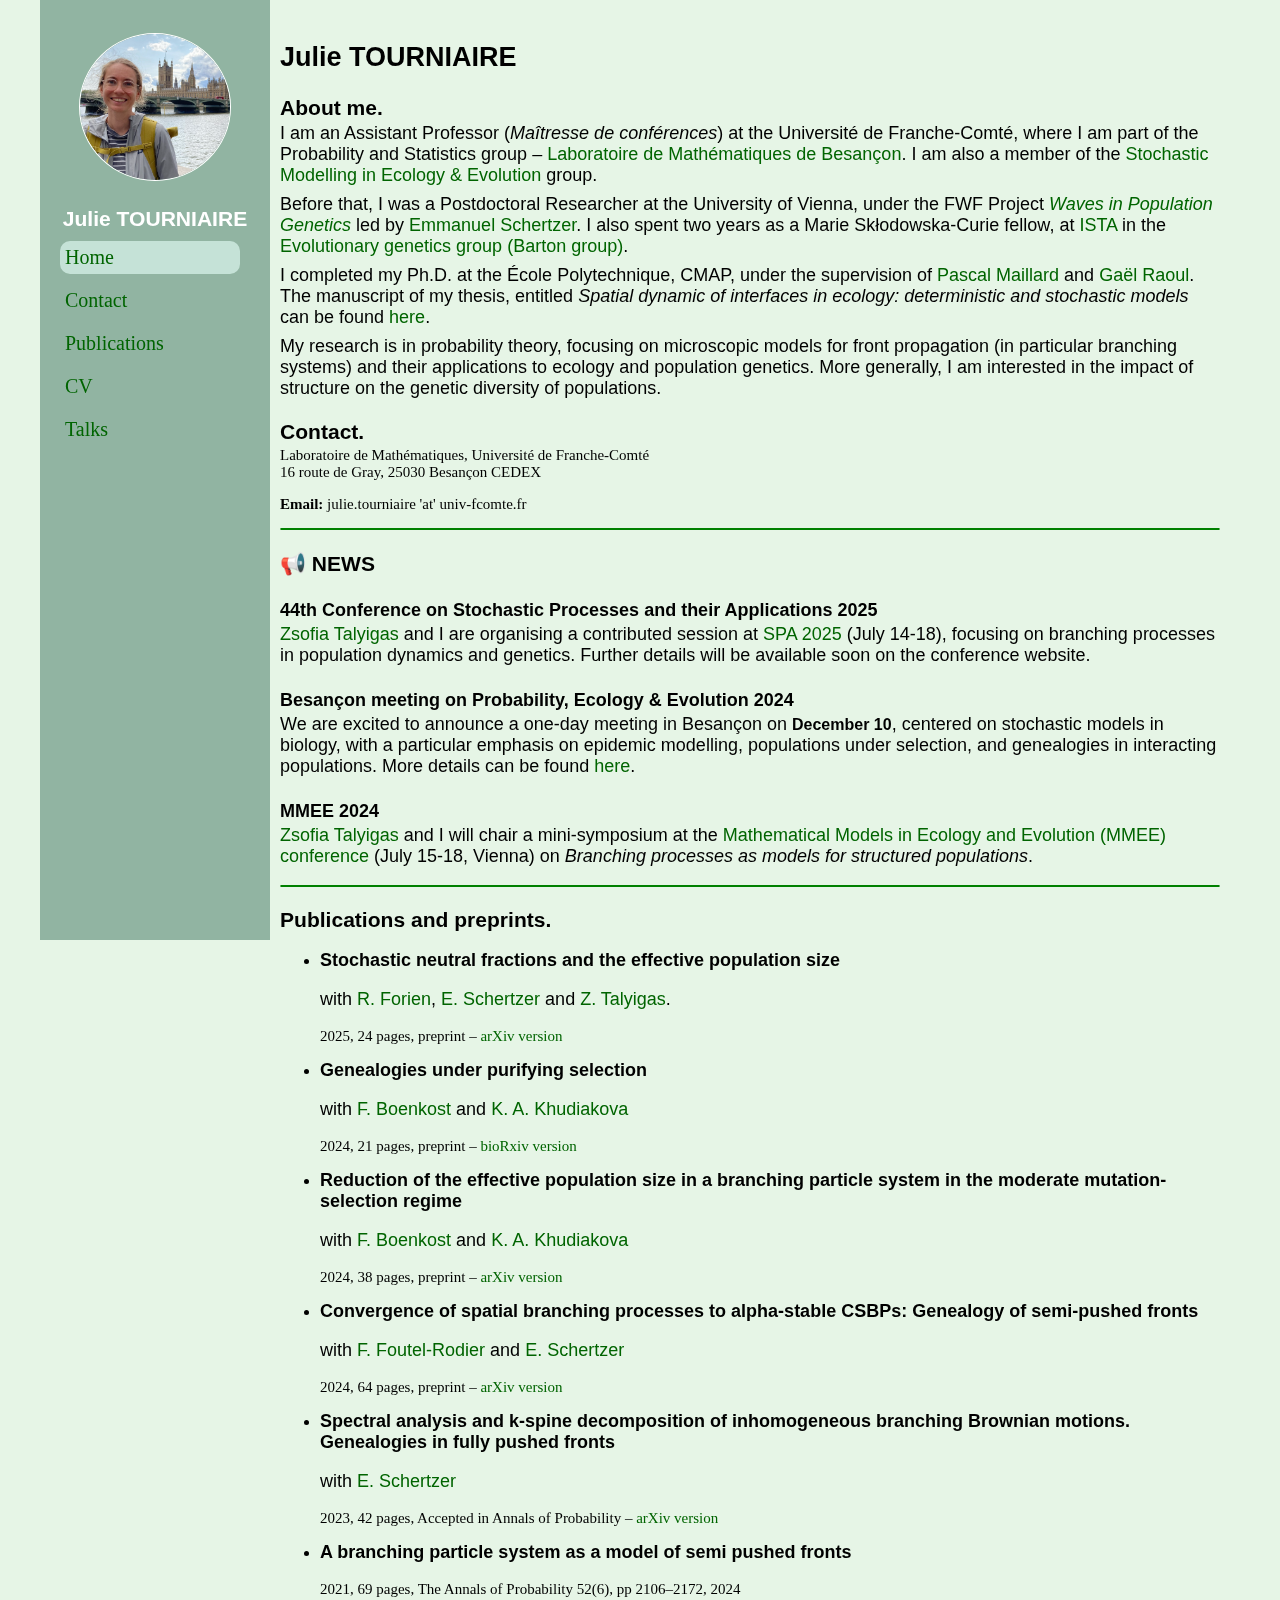
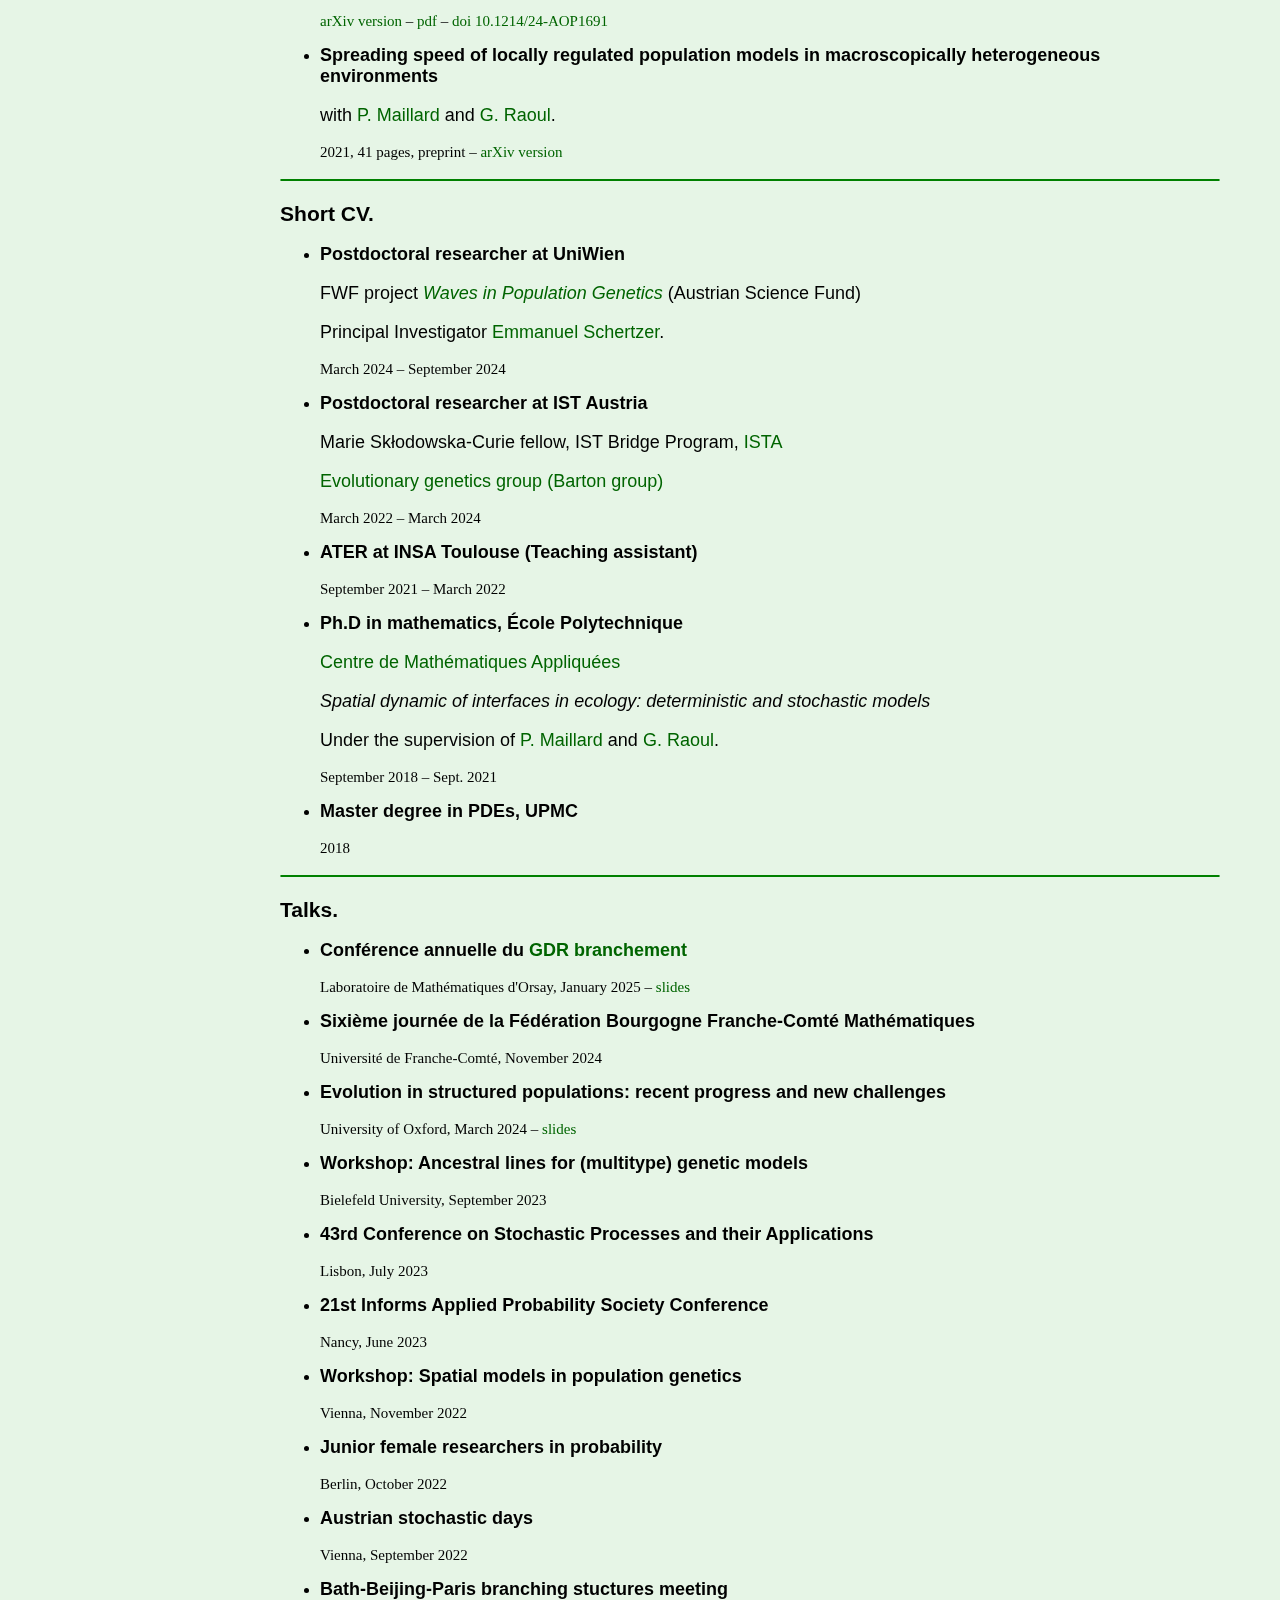
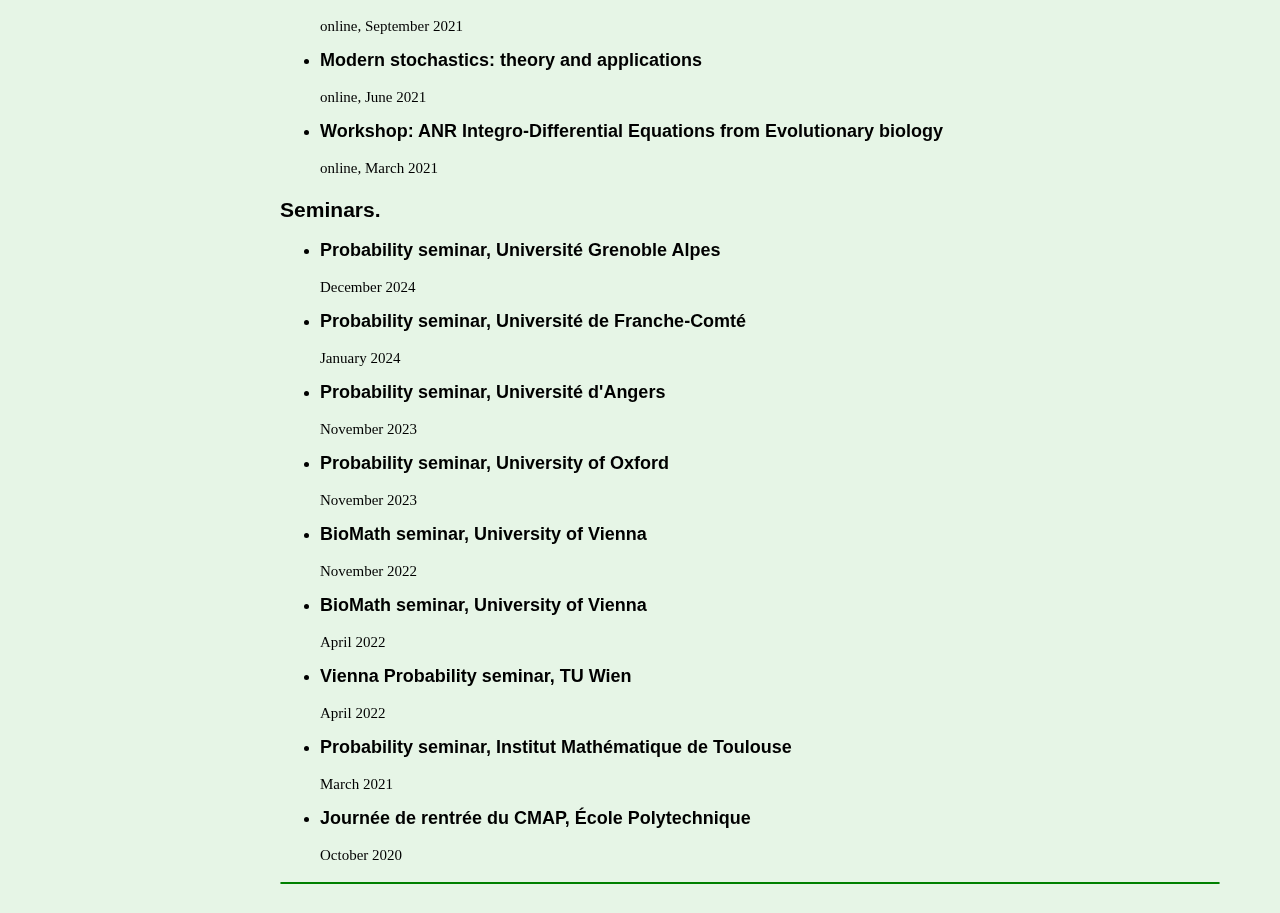
<file: index.html>
<!DOCTYPE html>
<html lang="fr">

<head>
  <!-- Google tag (gtag.js) -->
  <script async src="https://www.googletagmanager.com/gtag/js?id=G-RZP9MLHV4Z"></script>
  <script>
    window.dataLayer = window.dataLayer || [];
    function gtag() { dataLayer.push(arguments); }
    gtag('js', new Date());
    gtag('config', 'G-RZP9MLHV4Z');
  </script>

  <title>Julie Tourniaire</title>
  <meta name="viewport" content="width=device-width">
  <link rel="stylesheet" href="mystyle.css">
</head>

<body>
  <div class="container">
    <div class="sidebar">

      <p style="text-align: center;">
        <img src="picture.png" alt="Julie Tourniaire" class="profile-photo">
      </p>
      <h3 style="text-align: center;">Julie TOURNIAIRE</h3>

      <a href="#Home" class="bouton" style="background-color:  hsl(157, 33%, 83%);"> Home</a>

      <a href="#Contact" class="bouton"> Contact</a>
      <a href="#Publications" class="bouton"> Publications</a>
      <a href="#CV" class=bouton>CV</a>
      <a href="#Talks" class=bouton>Talks</a>

      <!--<a href="#Teaching" , class="bouton">Teaching</a>-->

    </div>

    <div class="content">
      <h2 style="text-align: left;">Julie TOURNIAIRE</h2>
      <h3 id="Home"> About me.</h3>
      <p style="margin-bottom: 8px;">I am an Assistant Professor (<em>Ma&icirc;tresse de conf&eacute;rences</em>) at the
        Universit&eacute; de Franche-Comt&eacute;, where I am part of the Probability
        and Statistics group &ndash; <a href="https://lmb.univ-fcomte.fr">Laboratoire de Math&eacute;matiques de
          Besan&ccedil;on</a>.
        I am also a member of the
        <a href="https://probabio-lmb.pages.math.cnrs.fr">Stochastic Modelling in Ecology & Evolution</a> group.
      </p>
      <p style="margin-bottom: 8px;"> Before that, I was a Postdoctoral Researcher at the University
        of Vienna, under the FWF Project <a href=https://www.fwf.ac.at/en/research-radar/10.55776/PAT3816823>
          <em>Waves in Population Genetics</em></a>
        led by <a href=https://homepage.univie.ac.at/emmanuel.schertzer/ style="font-weight:500">Emmanuel
          Schertzer</a>. I also spent two years as a
        Marie
        Sk&#322;odowska-Curie fellow, at <a href=https://ista.ac.at/home>ISTA</a>
        in the <a href=https://ist.ac.at/en/research/barton-group>
          Evolutionary genetics group (Barton group)</a>.
      </p>
      <p style="margin-bottom: 8px;"> I completed my Ph.D. at the &Eacute;cole Polytechnique, CMAP, under the
        supervision of <a href=https://www.math.univ-toulouse.fr/~pmaillar>
          Pascal
          Maillard</a> and <a href=http://www.cmap.polytechnique.fr/~raoul> Ga&euml;l Raoul</a>.
        The manuscript of my thesis, entitled <i>Spatial dynamic of interfaces in ecology: deterministic and stochastic
          models</i> can be found <a href=https://theses.hal.science/tel-03534375>here</a>.
      </p>

      <p style="margin-bottom: 8px;"> My research is in probability theory, focusing on microscopic models for front
        propagation
        (in particular branching systems) and their
        applications to ecology and population genetics. More generally, I am interested in the
        impact of structure on the genetic diversity of
        populations.
      </p>
      <h3 id="Contact"> Contact.</h3>
      <p style=" font-family: Monaco; font-size: 15px;">
        Laboratoire de Math&eacute;matiques, Universit&eacute; de Franche-Comt&eacute;<br>
        16 route de Gray, 25030 Besan&ccedil;on CEDEX</p>
      <p style=" font-family: Monaco; font-size: 15px;">
        <B>Email:</B> julie.tourniaire 'at' univ-fcomte.fr
      </p>


      <hr class="new5">
      <h3> &#x1F4E2; NEWS</h3>
      <h4> 44th Conference on Stochastic Processes and their Applications 2025</h4>
      <p> <a href=https://homepage.univie.ac.at/zsofia.talyigas/ style="font-weight:500; ">Zsofia Talyigas
      </a>  and I are organising a contributed session at <a href=https://spa.pwr.edu.pl>SPA 2025
        </a> (July 14-18), 
        focusing on branching processes in population dynamics and genetics.
         Further details will be available soon on the conference website.
           

      <h4>Besan&ccedil;on meeting on
        Probability, Ecology & Evolution 2024</h4>
      <p>We are excited to announce a one-day meeting in Besan&ccedil;on on <b style="font-size:medium;">December
          10</b>, centered on stochastic models
        in biology, with a particular emphasis on epidemic modelling, populations under
        selection, and genealogies in interacting populations. More details can be found
        <a href="https://probabio-lmb.pages.math.cnrs.fr/events.html">here</a>.
      </p>
    

      <h4> MMEE 2024</h4>
      <p><a href=https://homepage.univie.ac.at/zsofia.talyigas/ style="font-weight:500; ">Zsofia Talyigas
        </a> and I will chair a mini-symposium at
        the
        <a href=https://ps-mathematik.univie.ac.at/e/index.php?event=mmee2024>Mathematical Models in Ecology and
          Evolution (MMEE) conference </a> (July
        15-18, Vienna) on
        <em>Branching processes as models for structured populations</em>.
      </p>

      <hr class="new5">

      <h3 id="Publications"> Publications and preprints.</h3>
      <ul>
        <li>
          <p style="font-weight: 600;"> Stochastic neutral fractions and the effective population size </p>

          <p style=""> with <a href=https://www.normalesup.org/~rforien/>R. Forien</a>, <a href=https://homepage.univie.ac.at/emmanuel.schertzer/ style="font-weight:500">E. Schertzer</a>
             and <a href=https://homepage.univie.ac.at/zsofia.talyigas/ ">Z. Talyigas</a>.
          </p>

          <p style=" font-family: Monaco; font-size: 15px;">
            2025, 24 pages, preprint &ndash; <a
              href=https://arxiv.org/pdf/2502.05062>arXiv version</a>
          </p>

        </li>
        <li>
          <p style="font-weight: 600;"> Genealogies under purifying selection </p>

          <p style=""> with <a href=https://homepage.univie.ac.at/florin.boenkost/ style="font-weight:500">F.
              Boenkost</a> and
            <a href=https://kseniakhudiakovacom.wordpress.com style="font-weight:500">K. A. Khudiakova</a>
          </p>

          <p style=" font-family: Monaco; font-size: 15px;">
            2024, 21 pages, preprint &ndash; <a
              href=https://www.biorxiv.org/content/10.1101/2024.10.15.618444v1.full.pdf>bioRxiv version</a>
          </p>

        </li>
        <li>
          <p style="font-weight: 600;"> Reduction of the effective population size in a branching
            particle system in the moderate mutation-selection regime </p>

          <p style=""> with <a href=https://homepage.univie.ac.at/florin.boenkost/ style="font-weight:500">F.
              Boenkost</a> and
            <a href=https://kseniakhudiakovacom.wordpress.com style="font-weight:500">K. A. Khudiakova</a>
          </p>

          <p style=" font-family: Monaco; font-size: 15px;">
            2024, 38 pages, preprint &ndash; <a href=https://arxiv.org/pdf/2404.17527>arXiv version</a>
          </p>
        </li>
        <li>
          <p style="font-weight: 600;"> Convergence of spatial branching processes to alpha-stable
            CSBPs: Genealogy of semi-pushed fronts </p>

          <p style=""> with <a href=http://www.normalesup.org/~foutelrodier/ style="font-weight:500">F.
              Foutel-Rodier</a> and
            <a href=https://homepage.univie.ac.at/emmanuel.schertzer/ style="font-weight:500">E. Schertzer</a>
          </p>

          <p style=" font-family: Monaco; font-size: 15px;">
            2024, 64 pages, preprint &ndash; <a href=https://arxiv.org/pdf/2402.05096.pdf>arXiv version</a>
          </p>
        </li>
        <li>
          <p style=" font-weight: 600;"> Spectral analysis and k-spine decomposition of inhomogeneous
            branching Brownian motions. Genealogies in fully pushed fronts </p>

          <p style=""> with
            <a href=https://homepage.univie.ac.at/emmanuel.schertzer/ style="font-weight:500">E. Schertzer</a>
          </p>

          <p style=" font-family: Monaco; font-size: 15px;">
            2023, 42 pages, Accepted
            in Annals of Probability &ndash; <a href=https://arxiv.org/pdf/2301.01697>arXiv version</a>
          </p>
        </li>
        <li>
          <p style=" font-weight: 600;"> A branching particle system as a model of semi pushed
            fronts </p>
          <p style=" font-family: Monaco; font-size: 15px;">
            2021, 69 pages, The Annals of Probability 52(6), pp 2106&ndash;2172, 2024
          </p>
          <p style=" font-family: Monaco; font-size: 15px;">
            <a href=https://arxiv.org/pdf/2111.00096.pdf>arXiv version</a> &ndash; <a href="AOP1691.pdf">pdf</a> &ndash;
            <a href="https://doi.org/10.1214/24-AOP1691">doi 10.1214/24-AOP1691</a>
          </p>
        </li>
        <li>
          <p style="font-weight: 600;"> Spreading speed of locally regulated population models in
            macroscopically heterogeneous environments </p>
          <p style=""> with <a href=https://www.math.univ-toulouse.fr/~pmaillar/ style="font-weight:500">P.
              Maillard</a> and
            <a href=http://www.cmap.polytechnique.fr/~raoul/ style="font-weight:500">G.
              Raoul</a>.
          </p>
          <p style=" font-family: Monaco; font-size: 15px;">
            2021, 41 pages, preprint &ndash; <a href=https://arxiv.org/pdf/2105.06985.pdf>arXiv version</a>
          </p>
        </li>
      </ul>
      <hr class="new5">


      <h3 id="CV"> Short CV.</h3>

      <ul>
        <li>
          <p style=" font-weight: 600;">Postdoctoral researcher at UniWien</p>
          <p>FWF project <a href=https://www.fwf.ac.at/en/research-radar/10.55776/PAT3816823>
              <em>Waves in Population Genetics</em></a> (Austrian Science Fund)
          </p>
          <p>Principal
            Investigator <a href=https://homepage.univie.ac.at/emmanuel.schertzer/ style="font-weight:500">Emmanuel
              Schertzer</a>. </p>
          <p style=" font-family: Monaco; font-size: 15px;"> March 2024 &ndash; September 2024</p>
        </li>

        <li>
          <p style="font-weight: 600;">Postdoctoral researcher at IST Austria</p>

          <p>Marie
            Sk&#322;odowska-Curie fellow, IST Bridge Program, <a href=https://ista.ac.at/home>ISTA</a></p>
          <p><a href=https://ist.ac.at/en/research/barton-group>
              Evolutionary genetics group (Barton group)</a> </p>
          <p style=" font-family: Monaco; font-size: 15px;"> March 2022 &ndash; March 2024 </p>
        </li>

        <li>
          <p style="font-weight: 600; ">ATER at INSA Toulouse (Teaching assistant)</p>
          <p style=" font-family: Monaco; font-size: 15px;"> September 2021 &ndash; March 2022 </p>
        </li>

        <li>
          <p style="font-weight: 600;">Ph.D in mathematics, &Eacute;cole
            Polytechnique </p>
          <p><a href=https://cmap.ip-paris.fr>Centre de
              Math&eacute;matiques Appliqu&eacute;es</a> </p>
          <p><i>Spatial dynamic
              of interfaces in ecology: deterministic and stochastic
              models</i></p>
          <p>Under the
            supervision of <a href=https://www.math.univ-toulouse.fr/~pmaillar/ style="font-weight:500">P.
              Maillard</a> and
            <a href=http://www.cmap.polytechnique.fr/~raoul/ style="font-weight:500">G.
              Raoul</a>.
          </p>
          <p style=" font-family: Monaco; font-size: 15px;">September 2018 &ndash; Sept. 2021</p>
        </li>

        <li>
          <p style=" font-weight: 600;">Master degree in PDEs, UPMC</p>
          <p style=" font-family: Monaco; font-size: 15px;">2018
          </p>
        </li>
      </ul>

      <hr class="new5">


      <h3 id="Talks"> Talks.</h3>

      <ul>
        <li>
          <p style=" font-weight: 600;">Conf&eacute;rence annuelle du 
            <a href="https://branchement.pages.math.cnrs.fr/gdr-branchement/">GDR branchement</a> </p>
          <p style=" font-family: Monaco; font-size: 15px;">Laboratoire de Math&eacute;matiques d'Orsay,
            January 2025 &ndash; <a href="GDR_branchement.pdf">slides</a>
          </p>
        </li>
        <li>
          <p style="font-weight: 600;"> Sixi&egrave;me journ&eacute;e de la
            F&eacute;d&eacute;ration Bourgogne Franche-Comt&eacute; Math&eacute;matiques </p>
          <p style=" font-family: Monaco; font-size: 15px;">Universit&eacute; de
            Franche-Comt&eacute;,
            November 2024 
          </p>
        </li>
        <li>
          <p style="font-weight: 600;"> Evolution in structured populations: recent progress and new
            challenges </p>

          <p style=" font-family: Monaco; font-size: 15px;"> University of Oxford,
            March 2024 &ndash; <a href="tourniaire.pdf">slides</a>
          </p>



        </li>

        <li>
          <p style=" font-weight: 600;"> Workshop: Ancestral lines for (multitype) genetic models</p>

          <p style=" font-family: Monaco; font-size: 15px;"> Bielefeld University,
            September 2023
          </p>

        </li>

        <li>
          <p style=" font-weight: 600;"> 43rd Conference on Stochastic Processes and their
            Applications</p>

          <p style=" font-family: Monaco; font-size: 15px;"> Lisbon,
            July 2023
          </p>

        </li>

        <li>
          <p style=" font-weight: 600;"> 21st Informs Applied Probability Society Conference</p>

          <p style=" font-family: Monaco; font-size: 15px;"> Nancy,
            June 2023
          </p>

        </li>

        <li>
          <p style=" font-weight: 600;"> Workshop: Spatial models in population genetics</p>

          <p style=" font-family: Monaco; font-size: 15px;"> Vienna,
            November 2022
          </p>

        </li>

        <li>
          <p style=" font-weight: 600;"> Junior female researchers in probability</p>

          <p style=" font-family: Monaco; font-size: 15px;"> Berlin, October 2022

          </p>

        </li>

        <li>
          <p style=" font-weight: 600;"> Austrian stochastic days</p>

          <p style=" font-family: Monaco; font-size: 15px;"> Vienna, September 2022

          </p>

        </li>
        <li>
          <p style=" font-weight: 600;"> Bath-Beijing-Paris branching stuctures meeting</p>

          <p style=" font-family: Monaco; font-size: 15px;">online, September 2021

          </p>

        </li>

        <li>
          <p style=" font-weight: 600;"> Modern stochastics: theory and applications</p>

          <p style=" font-family: Monaco; font-size: 15px;">online, June 2021

          </p>

        </li>
        <li>
          <p style=" font-weight: 600;"> Workshop: ANR Integro-Differential Equations from
            Evolutionary biology</p>

          <p style=" font-family: Monaco; font-size: 15px;"> online, March 2021

          </p>

        </li>
      </ul>

      <h3> Seminars.</h3>
      <ul>
        <li>
          <p style=" font-weight: 600;"> Probability seminar, Universit&eacute; 
            Grenoble Alpes
          </p>
          <p style=" font-family: Monaco; font-size: 15px;">December 2024
          </p>
        </li>
        <li>
          <p style=" font-weight: 600;"> Probability seminar, Universit&eacute; de
            Franche-Comt&eacute;
          </p>
          <p style=" font-family: Monaco; font-size: 15px;">January 2024
          </p>
        </li>

        <li>
          <p style=" font-weight: 600;"> Probability seminar, Universit&eacute; d'Angers</p>
          <p style=" font-family: Monaco; font-size: 15px;">November 2023
          </p>
        </li>
        <li>
          <p style=" font-weight: 600;"> Probability seminar, University of Oxford</p>
          <p style=" font-family: Monaco; font-size: 15px;"> November 2023
          </p>
        </li>
        <li>
          <p style=" font-weight: 600;"> BioMath seminar, University of Vienna</p>
          <p style=" font-family: Monaco; font-size: 15px;"> November 2022
          </p>
        </li>
        <li>
          <p style=" font-weight: 600;"> BioMath seminar, University of Vienna</p>
          <p style=" font-family: Monaco; font-size: 15px;">April 2022
          </p>
        </li>
        <li>
          <p style=" font-weight: 600;"> Vienna Probability seminar, TU Wien</p>
          <p style=" font-family: Monaco; font-size: 15px;"> April 2022
          </p>
        </li>
        <li>
          <p style=" font-weight: 600;">Probability seminar, Institut Math&eacute;matique de Toulouse
          </p>
          <p style=" font-family: Monaco; font-size: 15px;"> March 2021
          </p>
        </li>
        <li>
          <p style=" font-weight: 600;">Journ&eacute;e de rentr&eacute;e du CMAP, &Eacute;cole
            Polytechnique</p>
          <p style=" font-family: Monaco; font-size: 15px;">October 2020
          </p>
        </li>
      </ul>
      <hr class="new5">

      <!--  <h3 id="Teaching">Teaching</h2>
        During my PhD, I was a teaching assistant (<em>monitrice</em>) at the
        &Eacute;cole Polytechnique.
        I taught Analysis to first year students in the <em>Bachelor of Science</em>
        for three years
        <ul>
          <li>
            <h4 style="">Analysis I</h4>
            2018W, 2019W & 2020W (<B>192h</B>)
            <p style="margin-top: 0px; ">
              <em>Set of numbers, Real and complex sequences, Topology of <B>R</B>,
                Real valued functions of a real variable, Taylor formulas and Taylor
                expansions,
                Real and complex-valued series.</em> (1A)
            </p>
            <p style="margin-top: 0px; ">
              Language: English
            </p>
          </li>
        </ul>
        Between September 2021 and March 2022, I was a teaching assistant
        (<em>ATER</em>) at the
        INSA Toulouse. During 2021W, I was in charge of the following tutorials
        (total <B>100h</B>)
        <ul>
          <li>
            <h4 style="">Analysis I</h4>
            <p style="margin-top: 0px; "><em>
                Complex numbers, Functions, Polynomials.</em> (1A)</p>
            <p style="margin-top: 0px; ">
              Language: French
            </p>
          </li>
          <li>
            <h4 style="">Reasoning</h4>
            <p style="margin-top: 0px; "><em>Reasoning, Set,
                Sequences.</em> (1A)</p>
            <p style="margin-top: 0px; ">
              Language: French
            </p>


          </li>
          <li>
            <h4 style="">Harmonic Analysis and PDEs</h4>
            <p style="margin-top: 0px; "><em>Classification of
                PDEs, Fourier series, Fourier transform, Heat equation,
                Sturm-Liouville Problems, Separation of variables for PDEs.
              </em>(3IC) </p>
            <p style="margin-top: 0px; ">
              Language: French
            </p>
          </li>
          <li>
            <h4 style="">Probability and Statistics</h4>
            <em>Conditional probabilities, Statistical tests, Principal Component
              Analysis,
              Linear models, Stats in R.
            </em> (3ICBE)
            <p style="margin-top: 0px; ">
              Language: French
            </p>
          </li>
        </ul>
        During my curriculum at the &Eacute;cole Normale Sup&eacute;rieure de Cachan,
        I was an oral examiner in a French <em>Classe pr&eacute;paratoire</em>.
        <ul>
          <li>
            <h4 style="">Lyc&eacute;e Louis-le-Grand (Paris)</h4>
            PC*,
            2hours/week, 2015&ndash;2016 and 2017&ndash;2018.
            <p style="margin-top: 0px; ">

            </p>
          </li>
        </ul>
        <hr class="new5">
        I also obtained the <em>Agr&eacute;gation de Math&eacute;matiques</em> and took
        training courses about new teaching methods and scientific outreach.
        <ul>
          <li>
            <h4 style="">Agr&eacute;gation de Math&eacute;matiques</h4>
            French highest secondary-school and university teaching degree in Mathematics
            <p style="margin-top: 0px; ">Option B&ndash; Deterministic
              modelling (<em>Calcul Scientifique</em>)
            </p>
            <p style="margin-top: 0px; "> ENS Cachan, 2017.
            </p>
          </li>

    </div>
  </div> -->

    </div>
  </div>
</body>

</html>
</file>
<file: mystyle.css>
@import url('https://fonts.cdnfonts.com/css/gill-sans-2');

body {

  background-color: #e6f5e6;
  margin: 0;
  padding: 0;
  font-size: large;
  font-weight: 500;
  font-family: "Gill Sans", sans-serif;
}

hr.new5 {
  border: 0.5px solid green;
  border-radius: 2px;
}

ul {
  list-style-type: disc;
}

li {
  margin: 10px 0;
}

li::marker {
  font-size: 1rem;
}

h4 {
    margin-bottom: 0px;
}
h3 {
  margin-bottom: 0px;
}
p{
  margin-top: 3px;
}

.container {

  max-width: 1200px;
  margin: 0 auto;
  display: flex;

}

@media screen and (min-width:480px) {
  .sidebar {
    flex: 1;
    background-color: hsla(157, 37%, 31%, 0.473);
    color: #fff;
    padding: 20px;
    width: 190px;
    position: fixed;
    height: 100%
    
}

}



@media screen and (min-width:480px) {
  .content {
    flex: 3;
    padding: 20px;
    position: relative;
    margin-left: 220px;
  }
}

@media screen and (max-width:480px) {
  .content {
    flex: 3;
    padding: 20px;
    margin-left: 20px;
    margin-top: 101px;
  }
}

@media screen and (max-width:480px) {
  .sidebar {
    display: none;
    width: 100%;
    background-color: hsla(157, 37%, 31%, 0.473);
    color: #fff;
    text-align: center;
    position: relative;
  }
}

.profile-photo {
  width: 100%;
  max-width: 150px;
  margin-top: 10px;
  margin-bottom: 0px;
  border-radius: 50%;
  text-align: center;
  border: solid;
  border-width: 1px;
}

a:link {
  color: darkgreen;
  background-color: transparent;
  text-decoration: none;
}

a:visited {
  color: darkgreen;
  background-color: transparent;
  text-decoration: none;
}

a:hover {
  color: rgba(0, 100, 0, 0.497);
  background-color: transparent;

}

a:active {
  color: darkgreen;
  background-color: transparent;
  text-decoration: none;
}

.bouton {
  font-family: "Monaco";
  text-align: left;
  display: block;
  border-radius: 10px;
  font-weight: 500;
  font-size: 20px;
  padding: 5px;
  width: 170px;
  margin-top: 10px;
  cursor: pointer;
  -webkit-transition: all 0.5s;
  -moz-transition: all 0.5s;
  -o-transition: all 0.5s;
  transition: all 0.5s;
}

.bouton:hover {
  background-color: hsl(157, 33%, 83%);
  color: darkgreen;
}
</file>
